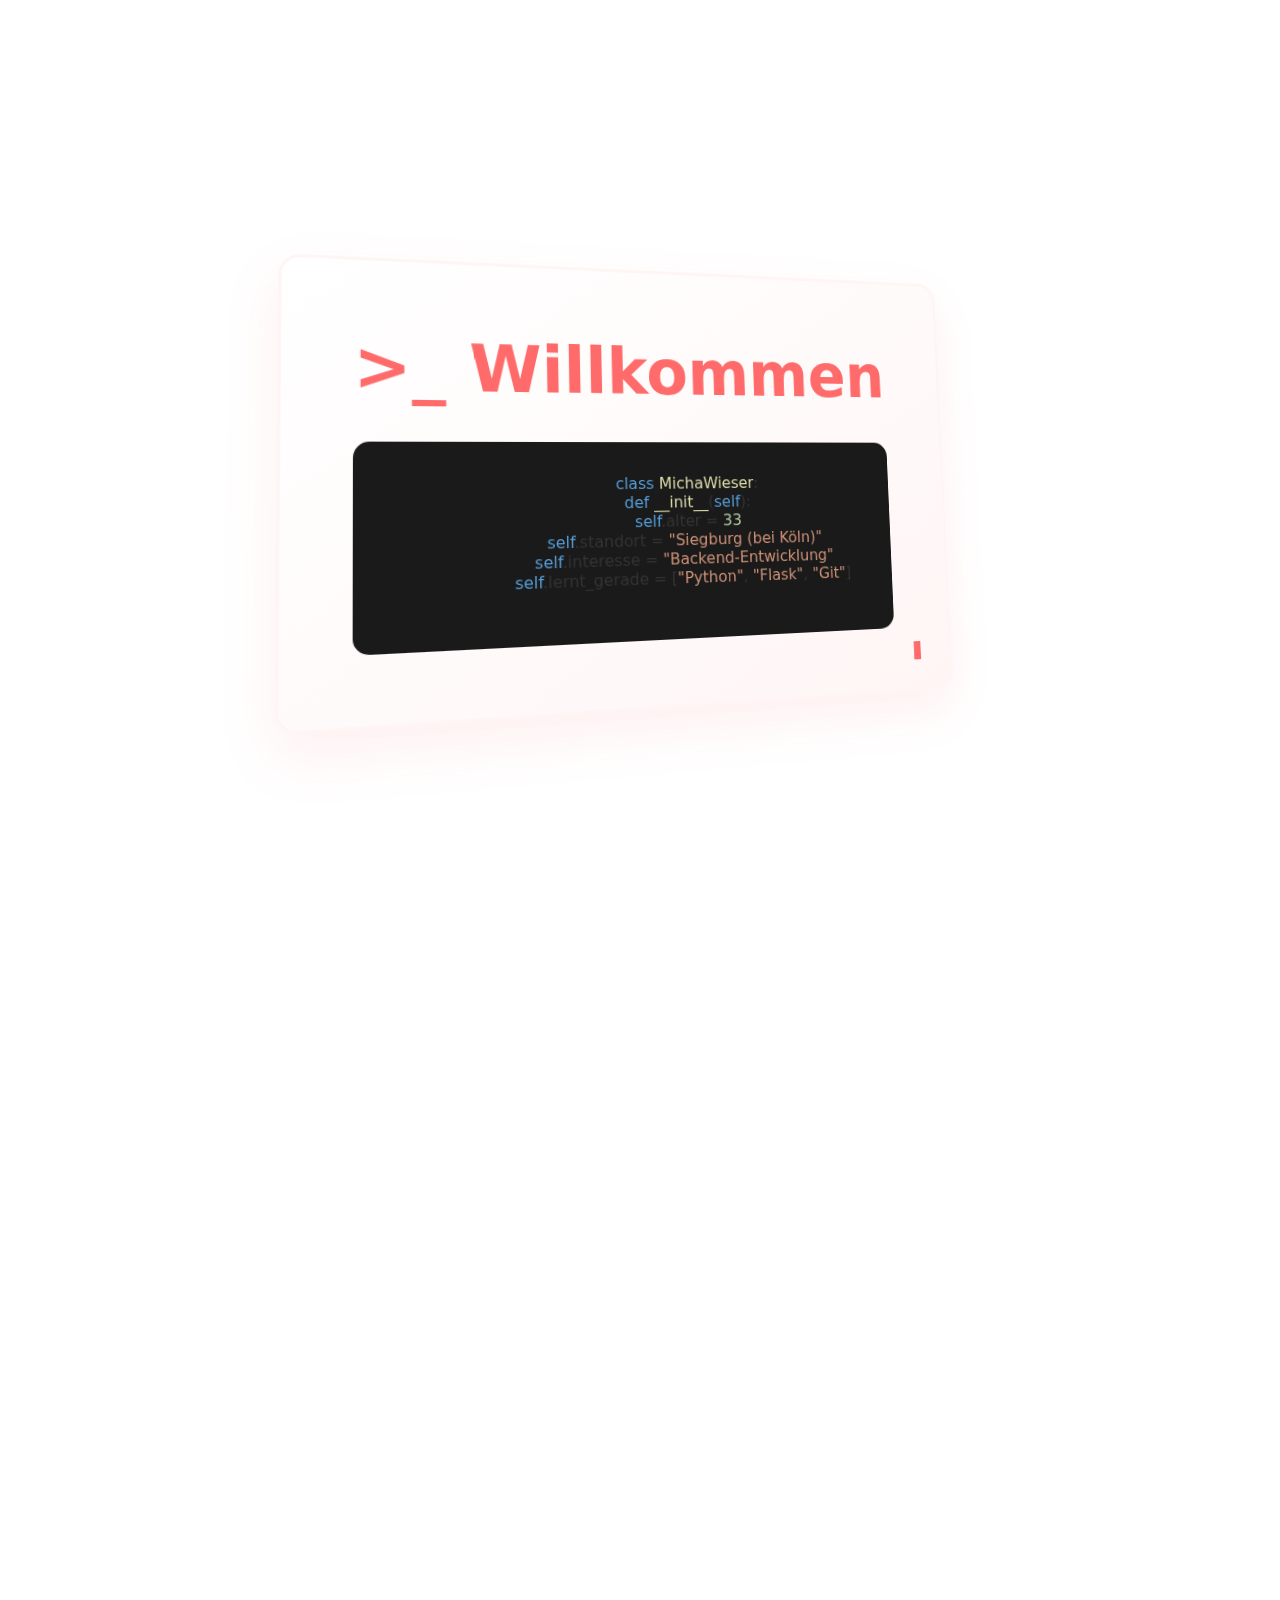
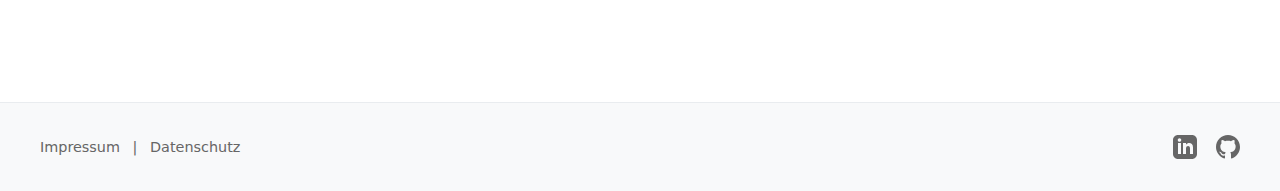
<file: index.html>
<!DOCTYPE html>
<html lang="de">
<head>
    <meta charset="UTF-8">
    <meta name="viewport" content="width=device-width, initial-scale=1.0">
    <title>Micha Wieser - Python Web Development Portfolio</title>
    <link rel="stylesheet" href="styles.css">
</head>
<body>
    <div id="top"></div> <!-- Anchor for Go To Top -->
    <div class="nav-container">
        <nav>
            <div class="nav-logo">Micha</div>
            <button class="nav-toggle" aria-label="Menü umschalten">
                <span></span>
                <span></span>
                <span></span>
            </button>
            <div class="nav-menu">
                <a href="#about" class="nav-item">Über mich</a>
                <a href="#skills" class="nav-item">Kenntnisse</a>
                <a href="#projects" class="nav-item">Projekte</a>
                <a href="#contact" class="nav-item">Kontakt</a>
            </div>
        </nav>
    </div>

    <section class="section hero">
        <div class="terminal card-3d">
            <h1 class="build-in" style="overflow: hidden; white-space: nowrap; animation: typing 2s steps(40)">
                >_ Willkommen
            </h1>
            <!-- Code Snippet angepasst -->
            <div class="code-snippet build-in delay-1" onclick="toggleCode(this)">
                <pre>
                    <span class="code-keyword">class</span> <span class="code-function">MichaWieser</span>:
                    <span class="code-keyword">def</span> <span class="code-function">__init__</span>(<span class="code-keyword">self</span>):
                    <span class="code-keyword">self</span>.alter = <span class="code-number">33</span>
                    <span class="code-keyword">self</span>.standort = <span class="code-string">"Siegburg (bei Köln)"</span>
                    <span class="code-keyword">self</span>.interesse = <span class="code-string">"Backend-Entwicklung"</span>
                    <span class="code-keyword">self</span>.lernt_gerade = [<span class="code-string">"Python"</span>, <span class="code-string">"Flask"</span>, <span class="code-string">"Git"</span>]
                </pre>
            </div>
        </div>
    </section>

    <section class="section" id="about">
        <!-- Headline passt weiterhin gut -->
        <h2 class="section-title build-in">
            <span class="color-primary">//</span> Vom Quereinsteiger zum Code-Enthusiast
        </h2>

        <div class="about-grid">
            <!-- Left Column -->
            <div class="card-3d about-card-left build-in">
                <div class="deco-line"></div>

                <div class="timeline-item">
                    <div class="timeline-marker"></div>
                    <h3 class="color-primary" style="margin-bottom: 1rem;">🎯 Meine Reise</h3>
                    <p class="timeline-text">
                        Schon seit über 10 Jahren fasziniert mich die Welt der Webentwicklung, insbesondere das <span class="highlight-red">Backend</span>. Nach meiner Ausbildung zur Fachkraft für Lagerlogistik (2010-2013) habe ich vor zwei Jahren den Entschluss gefasst, diese Leidenschaft aktiv zu verfolgen.
                        Mit 33 Jahren lerne ich nun gezielt <span class="dashed-underline">Python</span> und verwandte Technologien, um meine Ideen in funktionierenden Code umzusetzen. Ich komme aus Köln und wohne jetzt in Siegburg.
                    </p>
                </div>

                <!-- Quote Box -->
                <div class="quote-box">
                    <div class="quote-header">
                        <div class="quote-avatar"></div>
                        <div>
                            <p class="quote-author">Michael Wieser</p>
                            <p class="quote-title">Angehender Backend-Entwickler</p>
                        </div>
                    </div>
                    <p class="quote-text">
                        "Der spannendste Code ist der, der ein Problem löst, das mich schon lange beschäftigt hat."
                    </p>
                </div>
            </div>

            <!-- Right Column - Skills -->
            <div class="build-in delay-1">
                <div class="skill-cloud">
                    <div class="skill-card">
                        <h4><span class="color-primary">🚀</span> Aktueller Fokus</h4>
                        <ul>
                            <li><span class="color-primary list-marker">▹</span> Grundlagen Backend (Python/Flask)</li>
                            <li><span class="color-primary list-marker">▹</span> Versionsverwaltung mit Git</li>
                            <li><span class="color-primary list-marker">▹</span> Basics Docker & Container</li>
                             <li><span class="color-primary list-marker">▹</span> HTML & CSS für Web-Frontends</li>
                        </ul>
                    </div>

                    <!-- Tech-Stack -->
                    <div class="skill-card">
                        <h4><span class="color-primary">📌</span> Tech-Stack (Grundlagen)</h4>
                        <div class="tech-tags">
                            <span class="tech-tag">Python</span>
                            <span class="tech-tag">Flask</span>
                            <span class="tech-tag">Git</span>
                            <span class="tech-tag">Docker</span>
                            <span class="tech-tag">HTML</span>
                            <span class="tech-tag">CSS</span>
                        </div>
                    </div>
                </div>
            </div>
        </div>
    </section>

    <!-- Skills Section -->
    <section class="section" id="skills">
        <h2 class="section-title build-in">
             <span class="color-primary">//</span> Meine Kenntnisse
        </h2>
         <p class="build-in delay-1 skill-intro">
            Hier ein Überblick über die Technologien und Konzepte, in denen ich aktuell meine Grundlagen aufbaue und erste praktische Erfahrungen sammle.
        </p>

         <div class="skills-grid">

             <!-- Skill Category: Programming Languages -->
             <div class="card-3d skill-category build-in">
                 <h4 class="skill-category-title"><span class="color-primary">λ</span> Programmierung & Web</h4>
                 <ul class="skill-list">
                     <li>Python <span class="skill-proficiency">Grundlagen</span></li>
                     <li>HTML5 <span class="skill-proficiency">Basis</span></li>
                     <li>CSS3 <span class="skill-proficiency">Basis</span></li>
                 </ul>
             </div>

             <!-- Skill Category: Backend & Frameworks -->
             <div class="card-3d skill-category build-in delay-1">
                 <h4 class="skill-category-title"><span class="color-primary">⚙️</span> Backend</h4>
                 <ul class="skill-list">
                     <li>Flask <span class="skill-proficiency">Grundlagen</span></li>
                 </ul>
             </div>

             <!-- Skill Category: Tools & Concepts -->
             <div class="card-3d skill-category build-in delay-2">
                 <h4 class="skill-category-title"><span class="color-primary">🛠️</span> Tools & Versionierung</h4>
                  <ul class="skill-list">
                     <li>Git / GitHub <span class="skill-proficiency">Grundlagen</span></li>
                     <li>Docker <span class="skill-proficiency">Grundlagen</span></li>
                     <li>Command Line (Bash) <span class="skill-proficiency">Basis</span></li>
                 </ul>
             </div>
             <!-- Beispiel: Ausblick -->
             <div class="card-3d skill-category build-in delay-3">
                 <h4 class="skill-category-title"><span class="color-primary">💡</span> Nächste Lernziele</h4>
                  <ul class="skill-list">
                     <li>SQL & Datenbanken (z.B. PostgreSQL)</li>
                     <li>Testing mit Pytest</li>
                     <li>REST API Vertiefung</li>
                 </ul>
             </div>

         </div>
    </section>

    <section class="section" id="projects">
        <h2 class="section-title build-in">
             <span class="color-primary">//</span> Projekte
        </h2>
         <!-- Intro  -->
         <p class="build-in delay-1 project-intro">
            Hier einige Beispiele meiner ersten Projekte und Übungen, in denen ich die gelernten Grundlagen angewendet habe.
        </p>
         <div class="project-grid">
            <!-- Project Card 1  -->
            <div class="card-3d project-card build-in">
                <img src="images/600x400.gif" alt="Projekt Simple Blog Vorschau" class="project-image">
                <div class="project-content">
                    <h4 class="project-title">Einfacher Blog mit Flask</h4>
                    <p class="project-description">
                        Eine simple Blog-Anwendung zum Erstellen und Anzeigen von Beiträgen. Fokus auf Flask-Routing. Mit einfachen Login, erstellen von Blog-Beiträgen sowie bearbeiten und löschen von Beiträgen.
                    </p>
                    <div class="project-tech-stack">
                        <span class="project-tech-tag">Python</span>
                        <span class="project-tech-tag">Flask</span>
                        <span class="project-tech-tag">HTML</span>
                        <span class="project-tech-tag">CSS</span>
                    </div>
                    <div class="project-links">
                        <a href="https://github.com/clvsaYani/FlaskDemo" class="project-link" target="_blank" rel="noopener noreferrer">GitHub</a>
                    </div>
                </div>
            </div>

            <!-- Project Card 2 - -->
            <div class="card-3d project-card build-in delay-1">
                 <img src="images/600x400.gif" alt="Projekt Dockerized App Vorschau" class="project-image">
                 <div class="project-content">
                    <h4 class="project-title">Docker Container für Flask App</h4>
                    <p class="project-description">
                        Erstellung eines Dockerfiles und Docker Compose Setups, um eine einfache Flask-Anwendung zu containerisieren und lokal auszuführen. Übung im Umgang mit Docker-Basics.
                    </p>
                    <div class="project-tech-stack">
                        <span class="project-tech-tag">Docker</span>
                        <span class="project-tech-tag">Docker Compose</span>
                        <span class="project-tech-tag">Python</span>
                        <span class="project-tech-tag">Flask</span>
                    </div>
                    <div class="project-links">
                         <a href="#" class="project-link" target="_blank" rel="noopener noreferrer">GitHub</a>
                    </div>
                </div>
            </div>

            <!-- Project Card 3 -->
            <div class="card-3d project-card build-in delay-2">
                 <img src="images/600x400.gif" alt="Projekt Portfolio Website Vorschau" class="project-image">
                 <div class="project-content">
                    <h4 class="project-title">Dieses Portfolio</h4>
                    <p class="project-description">
                        Meine persönliche Portfolio-Seite, erstellt mit HTML, CSS und etwas JavaScript, um meine Lernreise und Projekte zu präsentieren. Fokus auf Struktur und Design.
                    </p>
                    <div class="project-tech-stack">
                        <span class="project-tech-tag">HTML5</span>
                        <span class="project-tech-tag">CSS3</span>
                        <span class="project-tech-tag">JavaScript</span>
                        <span class="project-tech-tag">Git</span>
                    </div>
                    <div class="project-links">
                         <a href="#" class="project-link" target="_blank" rel="noopener noreferrer">GitHub</a>
                         <a href="#top" class="project-link">Live Demo (Hier)</a>
                    </div>
                </div>
            </div>
         </div>
    </section>

    <!-- Contact Section -->
    <section class="section" id="contact">
        <h2 class="section-title build-in">
             <span class="color-primary">//</span> Kontakt aufnehmen
        </h2>
        <p class="build-in delay-1 contact-intro">
            Interesse an einer Zusammenarbeit oder Fragen zu meinen Projekten? Ich freue mich über eine Nachricht!
        </p>

        <div class="contact-form-container build-in delay-2">
            <form id="contact-form" action="#" method="POST">
                <div class="form-group">
                    <label for="name">Name:</label>
                    <input type="text" id="name" name="name" required>
                </div>
                <div class="form-group">
                    <label for="email">E-Mail:</label>
                    <input type="email" id="email" name="email" required>
                </div>
                <div class="form-group">
                    <label for="subject">Betreff:</label>
                    <input type="text" id="subject" name="subject">
                </div>
                <div class="form-group">
                    <label for="message">Nachricht:</label>
                    <textarea id="message" name="message" rows="6" required></textarea>
                </div>
                <button type="submit" class="btn-submit">Nachricht senden</button>
            </form>
        </div>
    </section>
    <!-- End of Contact Section -->

    <footer class="footer">
        <div class="footer-content">
            <div class="footer-links">
                <a href="impressum.html">Impressum</a> <!-- Link to external file -->
                <span class="footer-separator">|</span>
                <a href="#">Datenschutz</a>
            </div>
            <div class="social-icons">
                <a href="#" target="_blank" rel="noopener noreferrer" aria-label="LinkedIn Profil">
                     <svg xmlns="http://www.w3.org/2000/svg" width="24" height="24" viewBox="0 0 24 24" fill="currentColor"><path d="M19 0h-14c-2.761 0-5 2.239-5 5v14c0 2.761 2.239 5 5 5h14c2.762 0 5-2.239 5-5v-14c0-2.761-2.238-5-5-5zm-11 19h-3v-11h3v11zm-1.5-12.268c-.966 0-1.75-.79-1.75-1.764s.784-1.764 1.75-1.764 1.75.79 1.75 1.764-.783 1.764-1.75 1.764zm13.5 12.268h-3v-5.604c0-3.368-4-3.113-4 0v5.604h-3v-11h3v1.765c1.396-2.586 7-2.777 7 2.476v6.759z"/></svg>
                </a>
                 <a href="#" target="_blank" rel="noopener noreferrer" aria-label="GitHub Profil">
                    <svg xmlns="http://www.w3.org/2000/svg" width="24" height="24" viewBox="0 0 24 24" fill="currentColor"><path d="M12 0c-6.626 0-12 5.373-12 12 0 5.302 3.438 9.8 8.207 11.387.599.111.793-.261.793-.577v-2.234c-3.338.726-4.033-1.416-4.033-1.416-.546-1.387-1.333-1.756-1.333-1.756-1.089-.745.083-.729.083-.729 1.205.084 1.839 1.237 1.839 1.237 1.07 1.834 2.807 1.304 3.492.997.107-.775.418-1.305.762-1.604-2.665-.305-5.467-1.334-5.467-5.931 0-1.311.469-2.381 1.236-3.221-.124-.303-.535-1.524.117-3.176 0 0 1.008-.322 3.301 1.23.957-.266 1.983-.399 3.003-.404 1.02.005 2.047.138 3.006.404 2.291-1.552 3.297-1.23 3.297-1.23.653 1.653.242 2.874.118 3.176.77.84 1.235 1.911 1.235 3.221 0 4.609-2.807 5.624-5.479 5.921.43.372.823 1.102.823 2.222v3.293c0 .319.192.694.801.576 4.765-1.589 8.199-6.086 8.199-11.386 0-6.627-5.373-12-12-12z"/></svg>
                </a>
            </div>
        </div>
    </footer>
    <!-- Go to Top Arrow -->
    <a href="#top" id="goTopBtn" title="Nach oben scrollen" aria-label="Nach oben scrollen">
        <svg xmlns="http://www.w3.org/2000/svg" width="24" height="24" viewBox="0 0 24 24" fill="currentColor"><path d="M12 2c-.553 0-1 .448-1 1v12.293l-4.146-4.147a.999.999 0 10-1.414 1.414l5.853 5.854a.998.998 0 001.414 0l5.854-5.854a.999.999 0 10-1.414-1.414L13 15.293V3c0-.552-.447-1-1-1z" transform="rotate(180 12 12)"/></svg>
    </a>
    <script src="script.js"></script>
</body>
</html>
</file>
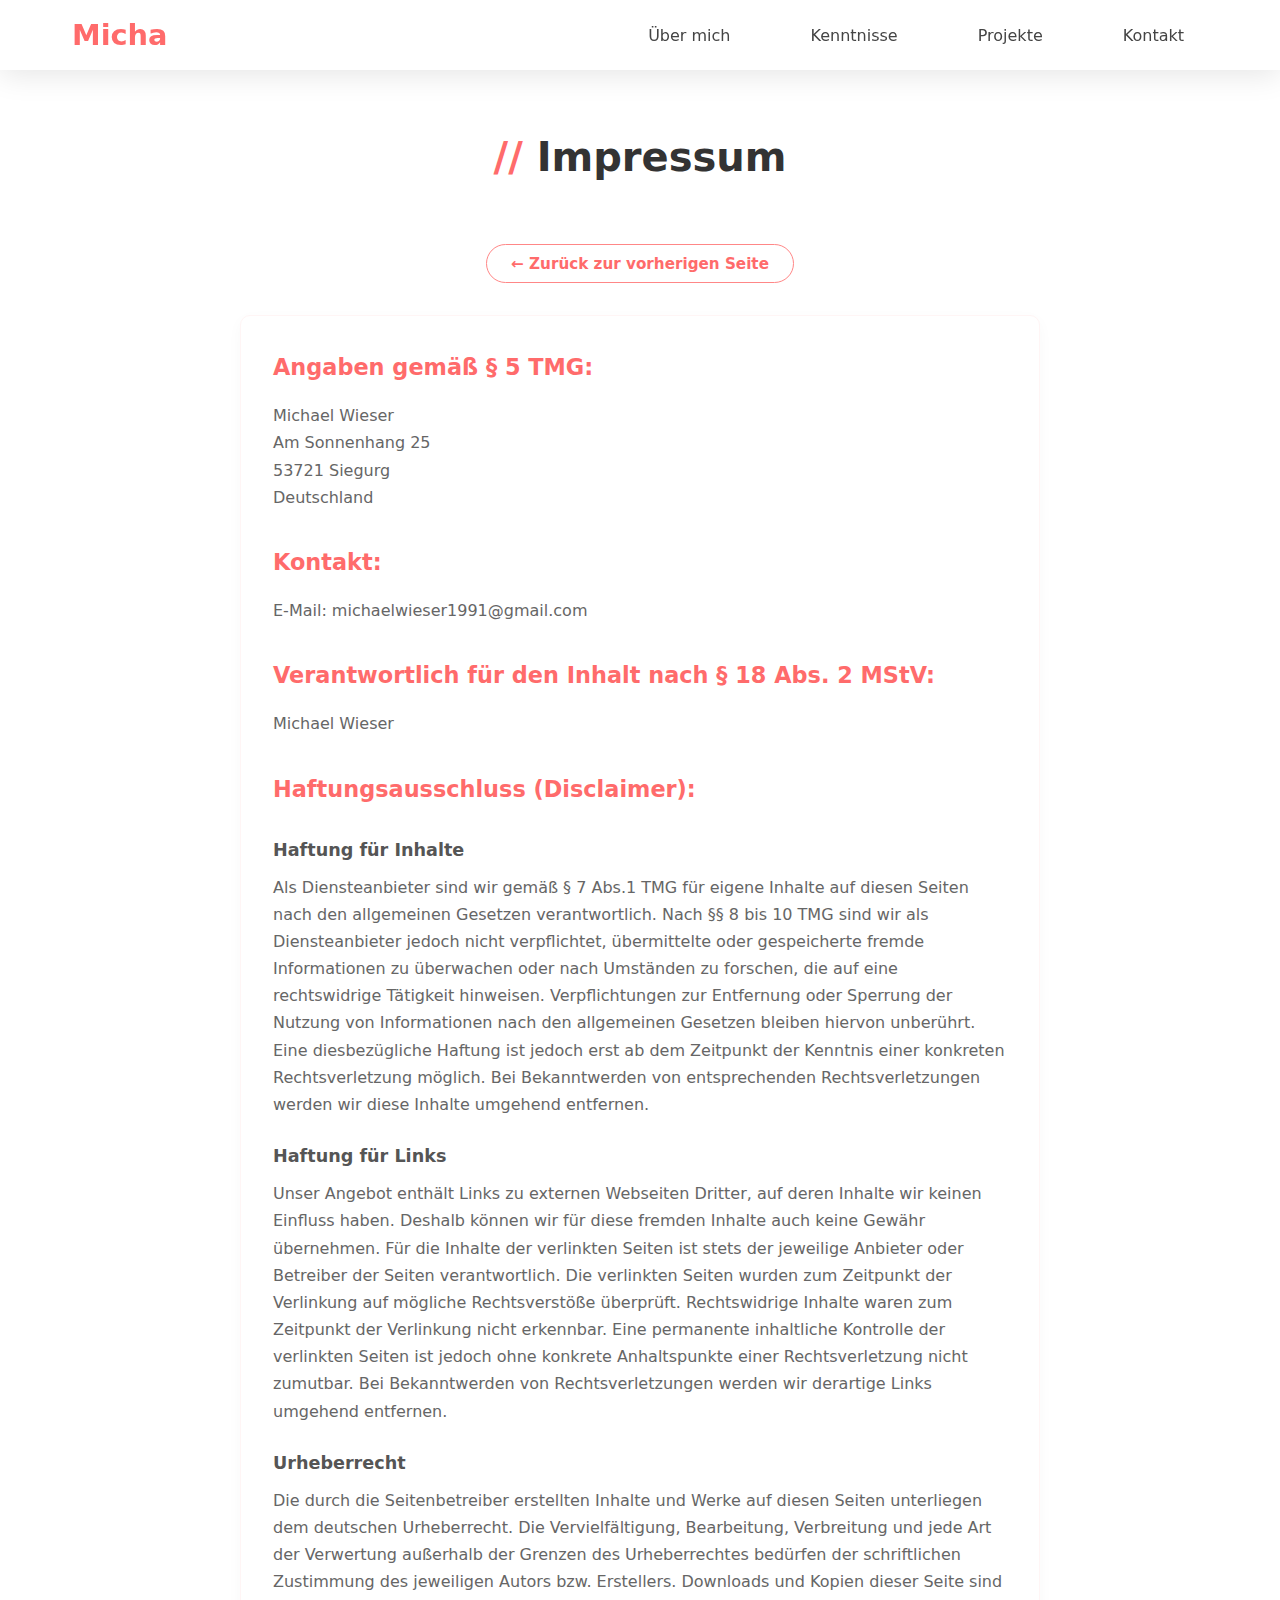
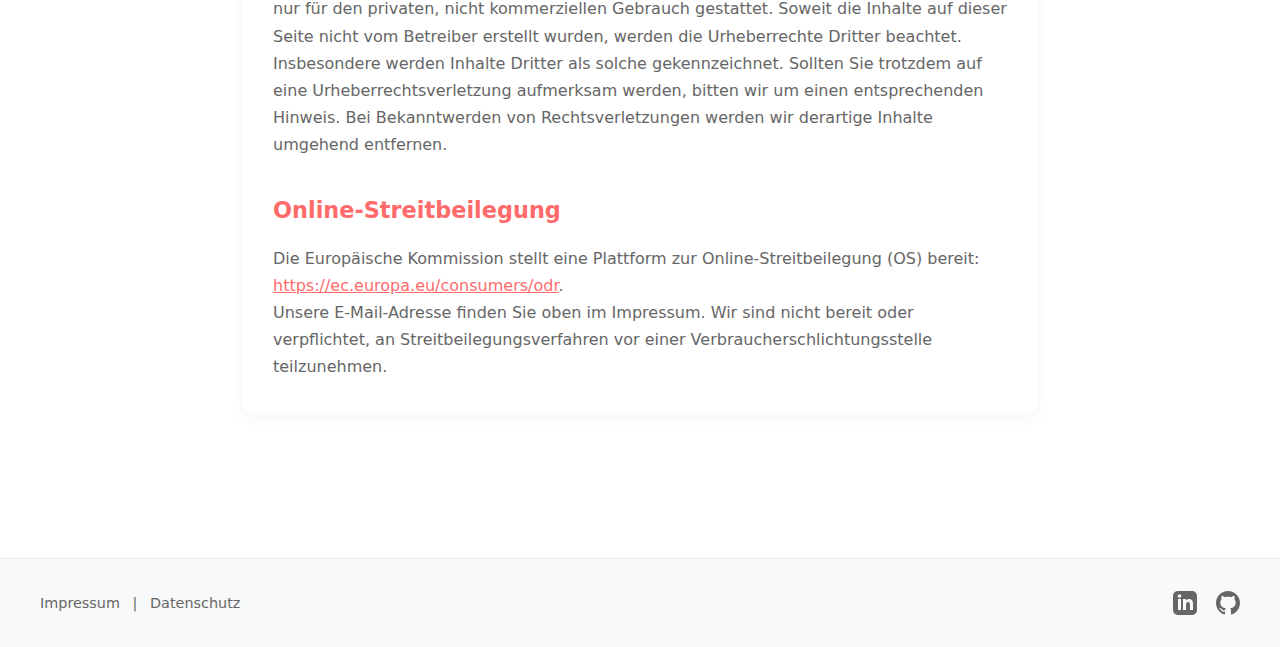
<file: impressum.html>
<!DOCTYPE html>
<html lang="de">
<head>
    <meta charset="UTF-8">
    <meta name="viewport" content="width=device-width, initial-scale=1.0">
    <title>Impressum - Micha Wieser</title>
    <link rel="stylesheet" href="styles.css">
    <style>
        /* Add specific styles for simple pages like this if needed */
        /* Ensure nav is visible immediately or style page content container */
        body {
             padding-top: var(--nav-height); /* Add padding to prevent content hiding under fixed nav */
        }
        .page-container {
            padding: 4rem 2rem; /* Standard section padding */
            max-width: 1200px;
            margin: 0 auto;
            min-height: calc(100vh - var(--nav-height) - 100px); /* Ensure footer is pushed down roughly (adjust footer height approximation if needed) */
            display: flex; /* Helps push footer down */
            flex-direction: column; /* Stack children vertically */
        }
         /* Keep impressum content styles from previous step */
        .impressum-content {
            max-width: 800px; /* Optimal width for reading text */
            margin: 0 auto;
            padding: 2rem;
            background: white; /* White card for content */
            border-radius: 10px;
            border: 1px solid var(--light-accent);
            box-shadow: 0 5px 15px rgba(0,0,0,0.03);
            line-height: 1.7; /* Improve readability */
            color: var(--text-color); /* Ensure default text color */
            flex-grow: 1; /* Allow content to take available space */
        }
        .impressum-content h3 {
            margin-top: 2rem; margin-bottom: 0.75rem; font-size: 1.4rem; color: var(--primary-red); padding-bottom: 0.25rem;
        }
        .impressum-content h4 {
            margin-top: 1.5rem; margin-bottom: 0.5rem; font-size: 1.1rem; color: #555; font-weight: 600;
        }
        .impressum-content p {
            margin-bottom: 1rem; color: var(--light-text);
        }
         .impressum-content p:last-of-type { margin-bottom: 0; }
         .impressum-content h3:first-of-type { margin-top: 0; }
         .impressum-content a { color: var(--primary-red); text-decoration: underline; transition: color 0.3s ease; }
         .impressum-content a:hover { color: #e65c5c; }
         /* Responsive */
        @media (max-width: 768px) {
            .impressum-content { padding: 1.5rem; }
            .impressum-content h3 { font-size: 1.2rem; }
            .impressum-content h4 { font-size: 1rem; }
            .page-container { padding: 2rem 1rem; }
        }
    </style>
</head>
<body>
    <div id="top"></div> <!-- Anchor for Go To Top -->
    <!-- === Re-use Navigation === -->
    <div class="nav-container visible"> <!-- Start visible -->
        <nav>
            <div class="nav-logo"><a href="index.html" style="color: inherit; text-decoration: none;">Micha</a></div>
            <button class="nav-toggle" aria-label="Menü umschalten">
                <span></span>
                <span></span>
                <span></span>
            </button>
            <div class="nav-menu">
                <a href="index.html#about" class="nav-item">Über mich</a>
                <a href="index.html#skills" class="nav-item">Kenntnisse</a>
                <a href="index.html#projects" class="nav-item">Projekte</a>
                <a href="index.html#contact" class="nav-item">Kontakt</a>
            </div>
        </nav>
    </div>

    <!-- === Main Content Area === -->
    <main class="page-container">
        <h2 class="section-title">
             <span class="color-primary">//</span> Impressum
        </h2>

        <!-- Back Button -->
        <div style="text-align: center; margin-bottom: 2rem;">
             <a href="javascript:history.back()" class="btn-back">
                ← Zurück zur vorherigen Seite
             </a>
        </div>

        <div class="impressum-content">
            <h3>Angaben gemäß § 5 TMG:</h3>
            <p>
                Michael Wieser <br>
                Am Sonnenhang 25 <br>
                53721 Siegurg<br>
                Deutschland
            </p>

            <h3>Kontakt:</h3>
            <p>
                E-Mail: michaelwieser1991@gmail.com
            </p>

            <h3>Verantwortlich für den Inhalt nach § 18 Abs. 2 MStV:</h3>
            <p>
                Michael Wieser <br>
            </p>

            <h3>Haftungsausschluss (Disclaimer):</h3>
            <h4>Haftung für Inhalte</h4>
            <p>
                Als Diensteanbieter sind wir gemäß § 7 Abs.1 TMG für eigene Inhalte auf diesen Seiten nach den allgemeinen Gesetzen verantwortlich. Nach §§ 8 bis 10 TMG sind wir als Diensteanbieter jedoch nicht verpflichtet, übermittelte oder gespeicherte fremde Informationen zu überwachen oder nach Umständen zu forschen, die auf eine rechtswidrige Tätigkeit hinweisen. Verpflichtungen zur Entfernung oder Sperrung der Nutzung von Informationen nach den allgemeinen Gesetzen bleiben hiervon unberührt. Eine diesbezügliche Haftung ist jedoch erst ab dem Zeitpunkt der Kenntnis einer konkreten Rechtsverletzung möglich. Bei Bekanntwerden von entsprechenden Rechtsverletzungen werden wir diese Inhalte umgehend entfernen.
            </p>
            <h4>Haftung für Links</h4>
            <p>
                Unser Angebot enthält Links zu externen Webseiten Dritter, auf deren Inhalte wir keinen Einfluss haben. Deshalb können wir für diese fremden Inhalte auch keine Gewähr übernehmen. Für die Inhalte der verlinkten Seiten ist stets der jeweilige Anbieter oder Betreiber der Seiten verantwortlich. Die verlinkten Seiten wurden zum Zeitpunkt der Verlinkung auf mögliche Rechtsverstöße überprüft. Rechtswidrige Inhalte waren zum Zeitpunkt der Verlinkung nicht erkennbar. Eine permanente inhaltliche Kontrolle der verlinkten Seiten ist jedoch ohne konkrete Anhaltspunkte einer Rechtsverletzung nicht zumutbar. Bei Bekanntwerden von Rechtsverletzungen werden wir derartige Links umgehend entfernen.
            </p>
            <h4>Urheberrecht</h4>
            <p>
                Die durch die Seitenbetreiber erstellten Inhalte und Werke auf diesen Seiten unterliegen dem deutschen Urheberrecht. Die Vervielfältigung, Bearbeitung, Verbreitung und jede Art der Verwertung außerhalb der Grenzen des Urheberrechtes bedürfen der schriftlichen Zustimmung des jeweiligen Autors bzw. Erstellers. Downloads und Kopien dieser Seite sind nur für den privaten, nicht kommerziellen Gebrauch gestattet. Soweit die Inhalte auf dieser Seite nicht vom Betreiber erstellt wurden, werden die Urheberrechte Dritter beachtet. Insbesondere werden Inhalte Dritter als solche gekennzeichnet. Sollten Sie trotzdem auf eine Urheberrechtsverletzung aufmerksam werden, bitten wir um einen entsprechenden Hinweis. Bei Bekanntwerden von Rechtsverletzungen werden wir derartige Inhalte umgehend entfernen.
            </p>

             <h3>Online-Streitbeilegung</h3>
             <p>
                 Die Europäische Kommission stellt eine Plattform zur Online-Streitbeilegung (OS) bereit: <a href="https://ec.europa.eu/consumers/odr" target="_blank" rel="noopener noreferrer">https://ec.europa.eu/consumers/odr</a>. <br>
                 Unsere E-Mail-Adresse finden Sie oben im Impressum. Wir sind nicht bereit oder verpflichtet, an Streitbeilegungsverfahren vor einer Verbraucherschlichtungsstelle teilzunehmen.
             </p>
            <!-- === End of Impressum Text === -->

        </div>
    </main>

    <!-- === Re-use Footer === -->
    <footer class="footer">
        <div class="footer-content">
            <div class="footer-links">
                <!-- Link is now active on this page, maybe remove href or style differently -->
                <a href="#">Impressum</a>
                <span class="footer-separator">|</span>
                 <!-- *** UPDATE DATENSCHUTZ LINK WHEN CREATED *** -->
                <a href="#">Datenschutz</a>
            </div>
            <div class="social-icons">
                <a href="#" target="_blank" rel="noopener noreferrer" aria-label="LinkedIn Profil">
                     <svg xmlns="http://www.w3.org/2000/svg" width="24" height="24" viewBox="0 0 24 24" fill="currentColor"><path d="M19 0h-14c-2.761 0-5 2.239-5 5v14c0 2.761 2.239 5 5 5h14c2.762 0 5-2.239 5-5v-14c0-2.761-2.238-5-5-5zm-11 19h-3v-11h3v11zm-1.5-12.268c-.966 0-1.75-.79-1.75-1.764s.784-1.764 1.75-1.764 1.75.79 1.75 1.764-.783 1.764-1.75 1.764zm13.5 12.268h-3v-5.604c0-3.368-4-3.113-4 0v5.604h-3v-11h3v1.765c1.396-2.586 7-2.777 7 2.476v6.759z"/></svg>
                </a>
                 <a href="#" target="_blank" rel="noopener noreferrer" aria-label="GitHub Profil">
                    <svg xmlns="http://www.w3.org/2000/svg" width="24" height="24" viewBox="0 0 24 24" fill="currentColor"><path d="M12 0c-6.626 0-12 5.373-12 12 0 5.302 3.438 9.8 8.207 11.387.599.111.793-.261.793-.577v-2.234c-3.338.726-4.033-1.416-4.033-1.416-.546-1.387-1.333-1.756-1.333-1.756-1.089-.745.083-.729.083-.729 1.205.084 1.839 1.237 1.839 1.237 1.07 1.834 2.807 1.304 3.492.997.107-.775.418-1.305.762-1.604-2.665-.305-5.467-1.334-5.467-5.931 0-1.311.469-2.381 1.236-3.221-.124-.303-.535-1.524.117-3.176 0 0 1.008-.322 3.301 1.23.957-.266 1.983-.399 3.003-.404 1.02.005 2.047.138 3.006.404 2.291-1.552 3.297-1.23 3.297-1.23.653 1.653.242 2.874.118 3.176.77.84 1.235 1.911 1.235 3.221 0 4.609-2.807 5.624-5.479 5.921.43.372.823 1.102.823 2.222v3.293c0 .319.192.694.801.576 4.765-1.589 8.199-6.086 8.199-11.386 0-6.627-5.373-12-12-12z"/></svg>
                </a>
            </div>
        </div>
    </footer>

    <script src="script.js"></script>

    <!-- Go to Top Arrow -->
    <a href="#top" id="goTopBtn" title="Nach oben scrollen" aria-label="Nach oben scrollen">
        <svg xmlns="http://www.w3.org/2000/svg" width="24" height="24" viewBox="0 0 24 24" fill="currentColor"><path d="M12 2c-.553 0-1 .448-1 1v12.293l-4.146-4.147a.999.999 0 10-1.414 1.414l5.853 5.854a.998.998 0 001.414 0l5.854-5.854a.999.999 0 10-1.414-1.414L13 15.293V3c0-.552-.447-1-1-1z" transform="rotate(180 12 12)"/></svg>
    </a>
</body>
</html>
</file>
<file: styles.css>
:root {
    --primary-red: #ff6b6b;
    --soft-red: #ff8787;
    --light-accent: #fff5f5;
    --dark-bg: #1a1a1a;
    --text-color: #333;
    --light-text: #666;
    --nav-height: 70px;
}

* {
    margin: 0;
    padding: 0;
    box-sizing: border-box;
    font-family: 'Segoe UI', system-ui, sans-serif;
    scroll-behavior: smooth;
}

body {
    background: white;
    color: var(--text-color);
    overflow-x: hidden;
}

/* Invisible top anchor */
#top {
    position: absolute;
    top: 0;
    height: 0;
    width: 0;
}

/* Navigation */
.nav-container {
    position: fixed;
    top: -100px; /* Start hidden for index.html */
    width: 100%;
    background: rgba(255, 255, 255, 0.97);
    box-shadow: 0 5px 30px rgba(0,0,0,0.1);
    transition: top 0.6s cubic-bezier(0.4, 0, 0.2, 1);
    z-index: 1000;
    backdrop-filter: blur(10px);
    height: var(--nav-height);
}

.nav-container.visible { /* class added by JS or directly in HTML */
    top: 0;
}

nav {
    height: 100%;
    padding: 0 2rem;
    display: flex;
    justify-content: space-between;
    align-items: center;
    max-width: 1200px;
    margin: 0 auto;
}

.nav-logo {
    color: var(--primary-red);
    font-weight: 700;
    font-size: 1.8rem;
    opacity: 0;
    transform: translateX(-50px);
    transition: 0.5s all ease 0.2s;
}
.nav-container.visible .nav-logo {
    opacity: 1;
    transform: translateX(0);
}


.nav-menu {
    display: flex;
    gap: 2rem;
    list-style: none;
    margin: 0;
    padding: 0;
}

.nav-item {
    color: #444;
    text-decoration: none;
    padding: 0.5rem 1.5rem;
    border-radius: 50px;
    transition: background 0.3s ease, color 0.3s ease, opacity 0.5s ease, transform 0.5s ease;
    opacity: 0;
    transform: translateY(20px);
}

.nav-container.visible .nav-item {
    opacity: 1;
    transform: translateY(0);
}
.nav-container.visible .nav-item:nth-child(1) { transition-delay: 0.3s; }
.nav-container.visible .nav-item:nth-child(2) { transition-delay: 0.4s; }
.nav-container.visible .nav-item:nth-child(3) { transition-delay: 0.5s; }
.nav-container.visible .nav-item:nth-child(4) { transition-delay: 0.6s; } /* Adjusted for Kontakt */


.nav-item:hover {
    background: var(--light-accent);
    color: var(--primary-red);
}

.nav-toggle {
    display: none;
    background: none;
    border: none;
    cursor: pointer;
    padding: 10px;
    z-index: 1010;
}

.nav-toggle span {
    display: block;
    width: 25px;
    height: 3px;
    background-color: var(--primary-red);
    margin: 5px 0;
    transition: all 0.3s ease-in-out;
}

/* Sections */
.section {
    min-height: 100vh;
    padding: calc(var(--nav-height) + 4rem) 2rem 4rem;
    max-width: 1200px;
    margin: 0 auto;
}

.hero {
     padding-top: 15vh;
}

.section-title {
    font-size: 2.5rem;
    text-align: center;
    margin-bottom: 4rem;
}

.color-primary {
    color: var(--primary-red);
}

.hero {
    display: flex;
    justify-content: center;
    align-items: center;
    text-align: center;
    perspective: 1000px;
}

.terminal {
    border: 3px solid var(--light-accent);
    border-radius: 20px;
    padding: 4rem;
    position: relative;
    overflow: hidden;
    background: linear-gradient(145deg, #ffffff, #fff5f5);
    box-shadow: 0 20px 50px rgba(255,107,107,0.1);
    transition: transform 1s cubic-bezier(0.23, 1, 0.32, 1);
    transform-style: preserve-3d;
}

.terminal::after {
    content: "▋";
    animation: blink 1s infinite;
    color: var(--primary-red);
    position: absolute;
    right: 30px;
    bottom: 30px;
    font-weight: bold;
}

h1 {
    font-size: 4rem;
    margin-bottom: 2rem;
    color: var(--primary-red);
    line-height: 1.2;
    transform: translateZ(50px);
}

/* 3D Cards */
.card-3d {
    transform-style: preserve-3d;
    transition: transform 0.8s cubic-bezier(0.23, 1, 0.32, 1);
    position: relative;
}

/* Code Snippets */
.code-snippet {
    background: var(--dark-bg);
    border-radius: 15px;
    padding: 2rem;
    font-family: 'Courier New', monospace;
    position: relative;
    cursor: pointer;
    transition: transform 0.6s ease, box-shadow 0.6s ease, scale 0.3s ease;
    transform: translateZ(0);
    overflow: hidden;
}

.code-snippet:hover {
    transform: translateZ(30px);
    box-shadow: 0 20px 40px rgba(0,0,0,0.3);
}

.code-snippet.expanded {
    scale: 1.02;
}

.code-keyword { color: #569cd6; }
.code-function { color: #dcdcaa; }
.code-string { color: #ce9178; }
.code-comment { color: #6a9955; }
.code-number { color: #b5cea8; } /* Added color for numbers */


/* About Section Styles */
.about-grid {
    display: grid;
    grid-template-columns: 1fr 1fr;
    gap: 4rem;
    align-items: start;
}

.about-card-left {
    background: var(--light-accent);
    padding: 2rem;
    border-radius: 15px;
}

.deco-line {
    position: absolute;
    left: 0;
    top: 0;
    bottom: 0;
    width: 4px;
    background: var(--primary-red);
    border-radius: 0 5px 5px 0;
}

.timeline-item {
    margin-bottom: 2rem;
    position: relative;
    padding-left: 2rem;
}

.timeline-marker {
    position: absolute;
    left: -8px;
    top: 5px;
    width: 16px;
    height: 16px;
    background: white;
    border: 3px solid var(--primary-red);
    border-radius: 50%;
    z-index: 1;
}

.timeline-text {
    line-height: 1.8;
    font-size: 1.1rem;
}

.highlight-red {
    color: var(--primary-red);
    font-weight: 500;
}

.dashed-underline {
     border-bottom: 2px dashed var(--soft-red);
     padding-bottom: 2px;
}

.quote-box {
    background: white;
    padding: 2rem;
    border-radius: 10px;
    margin: 2rem 0 0;
    box-shadow: 0 5px 15px rgba(0,0,0,0.08);
    position: relative;
    overflow: hidden;
}

.quote-header {
    display: flex;
    align-items: center;
    gap: 1rem;
    margin-bottom: 1rem;
}

.quote-avatar {
    width: 40px;
    height: 40px;
    background: var(--primary-red);
    border-radius: 50%;
    flex-shrink: 0;
}

.quote-author {
    font-weight: 500;
    margin: 0;
}

.quote-title {
    color: var(--primary-red);
    margin: 0;
    font-size: 0.9rem;
}

.quote-text {
    font-style: italic;
    color: var(--light-text);
    margin: 0;
    position: relative;
    z-index: 1;
}


.quote-box::after {
    content: "“";
    position: absolute;
    right: -10px;
    bottom: -30px;
    font-size: 8rem;
    line-height: 1;
    color: var(--light-accent);
    opacity: 0.8;
    z-index: 0;
}

/* Right Column Skills */
.skill-cloud {
    display: grid;
    gap: 1.5rem;
}

.skill-card {
    padding: 1.5rem;
    background: white;
    border-radius: 10px;
    transition: transform 0.3s ease, box-shadow 0.3s ease;
    border-left: 5px solid var(--primary-red);
}

.skill-card:hover {
    transform: translateY(-5px) scale(1.02);
    box-shadow: 0 10px 20px rgba(255,107,107,0.1);
}

.skill-card h4 {
    margin: 0 0 1rem 0;
}

.skill-card h4 .color-primary {
    margin-right: 0.5rem;
}


.skill-card ul {
    display: grid;
    gap: 0.8rem;
    list-style: none;
    padding: 0;
    margin: 0;
}

.skill-card li {
    display: flex;
    align-items: center;
    gap: 0.8rem;
}
.skill-card li .list-marker {
    font-size: 1.2em;
    line-height: 1;
}

.tech-tags {
    display: flex;
    flex-wrap: wrap;
    gap: 0.75rem;
}

.tech-tag {
    background: var(--light-accent);
    color: var(--primary-red);
    padding: 0.4rem 1rem;
    border-radius: 20px;
    font-size: 0.9rem;
    font-weight: 500;
    display: inline-flex;
    align-items: center;
}

.tech-tag::after {
    content: '▹';
    margin-left: 0.5rem;
    font-size: 0.8em;
    opacity: 0.7;
}


/* Animations */
@keyframes typing {
    from { width: 0 }
    to { width: 100% }
}

@keyframes blink {
    50% { opacity: 0 }
}

/* Build-in animation */
.build-in {
    opacity: 0;
    transform: translateY(30px);
    transition: opacity 0.8s cubic-bezier(0.23, 1, 0.32, 1), transform 0.8s cubic-bezier(0.23, 1, 0.32, 1);
}
.build-in.delay-1 { transition-delay: 0.15s; }
.build-in.delay-2 { transition-delay: 0.3s; }
.build-in.delay-3 { transition-delay: 0.45s; } /* Adjusted for consistency */


.build-in.active {
    opacity: 1;
    transform: translateY(0);
}

/* Skills Section Styles - Revised */
.skill-intro {
    text-align: center;
    max-width: 700px;
    margin: 0 auto 4rem auto;
    line-height: 1.7;
    color: var(--light-text);
}

.skills-grid {
    display: grid;
    grid-template-columns: repeat(auto-fit, minmax(280px, 1fr));
    gap: 2.5rem;
}

/* Revised Skill Category Styling */
.skill-category {
    /* Inherits card-3d styles */
    background: var(--light-accent);
    padding: 1.5rem 1.5rem 1.5rem 2rem;
    border-radius: 15px;
    border-left: 5px solid var(--primary-red);
    position: relative;
    overflow: hidden;
    transition: background 0.3s ease;
}

/* Revised Skill Category Title */
.skill-category-title {
    margin: 0 0 1.5rem 0;
    font-size: 1.3rem;
    font-weight: 600;
    color: var(--text-color);
    padding-bottom: 0;
    display: flex;
    align-items: center;
    gap: 0.8rem;
}

.skill-category-title .color-primary {
    font-size: 1.6em; /* Larger icon */
    line-height: 1;
    flex-shrink: 0;
}

.skill-list {
    list-style: none;
    padding: 0;
    margin: 0;
    display: grid;
    gap: 0.9rem;
}

.skill-list li {
    color: var(--text-color);
    font-size: 1rem;
    display: flex;
    justify-content: space-between;
    align-items: center;
    padding: 0.1rem 0;
    line-height: 1.4;
}

/* Revised Skill Proficiency Styling */
.skill-proficiency {
    font-size: 0.9rem;
    font-weight: 500;
    color: var(--primary-red);
    background-color: transparent;
    padding: 0;
    margin-left: 0.8rem;
    white-space: nowrap;
    text-align: right;
}

/* Responsive adjustments for Skills */
@media (max-width: 600px) {
    .skills-grid {
        grid-template-columns: 1fr;
        gap: 2rem;
    }
    .skill-category {
        padding: 1.2rem 1.2rem 1.2rem 1.5rem;
    }
     .skill-category-title {
        font-size: 1.2rem;
        margin-bottom: 1.2rem;
     }
      .skill-list li {
        font-size: 0.95rem;
     }
     .skill-proficiency {
        font-size: 0.85rem;
     }
}

/* Project Section Styles */
.project-intro {
    text-align: center;
    max-width: 600px;
    margin: 0 auto 4rem auto;
    line-height: 1.6;
    color: var(--light-text);
}

.project-grid {
    display: grid;
    grid-template-columns: repeat(auto-fit, minmax(300px, 1fr));
    gap: 2.5rem;
}

.project-card {
    background: white;
    border: 1px solid var(--light-accent);
    border-radius: 15px;
    overflow: hidden;
    display: flex;
    flex-direction: column;
    box-shadow: 0 10px 25px rgba(255,107,107,0.05);
}

.project-image {
    display: block;
    width: 100%;
    height: 200px;
    object-fit: cover;
}

.project-content {
    padding: 1.5rem;
    flex-grow: 1;
    display: flex;
    flex-direction: column;
}

.project-title {
    margin: 0 0 0.75rem 0;
    color: var(--primary-red);
    font-size: 1.3rem;
}

.project-description {
    font-size: 0.95rem;
    color: var(--light-text);
    line-height: 1.6;
    margin-bottom: 1.5rem;
    flex-grow: 1;
}

.project-tech-stack {
    margin-bottom: 1.5rem;
    display: flex;
    flex-wrap: wrap;
    gap: 0.5rem;
}

.project-tech-tag {
    background: var(--light-accent);
    color: var(--text-color);
    padding: 0.3rem 0.8rem;
    border-radius: 5px;
    font-size: 0.85rem;
    font-weight: 500;
    display: inline-block;
    border: 1px solid transparent;
}

.project-links {
    margin-top: auto;
    padding-top: 1rem;
    border-top: 1px solid var(--light-accent);
    display: flex;
    gap: 1rem;
    flex-wrap: wrap;
}

.project-link {
    color: var(--primary-red);
    text-decoration: none;
    font-weight: 600;
    padding: 0.4rem 1rem;
    border-radius: 20px;
    border: 1px solid var(--soft-red);
    transition: all 0.3s ease;
    font-size: 0.9rem;
    text-align: center;
}

.project-link:hover {
    background: var(--primary-red);
    color: white;
    border-color: var(--primary-red);
    transform: translateY(-2px);
    box-shadow: 0 4px 10px rgba(255,107,107, 0.3);
}

@media (max-width: 768px) {
    .project-grid {
        gap: 1.5rem;
    }
     .project-title {
        font-size: 1.2rem;
    }
}

/* --- Contact Section --- */
.contact-intro {
    text-align: center;
    max-width: 600px;
    margin: 0 auto 4rem auto;
    line-height: 1.6;
    color: var(--light-text);
}

.contact-form-container {
    max-width: 700px;
    margin: 0 auto; /* Center the form container */
    background: white;
    padding: 2.5rem;
    border-radius: 15px;
    border: 1px solid var(--light-accent);
    box-shadow: 0 15px 35px rgba(255,107,107,0.1);
    /* No card-3d styles inherited */
}

#contact-form {
    display: grid;
    gap: 1.5rem; /* Spacing between form groups */
}

.form-group {
    position: relative; /* For potential future enhancements like floating labels */
}

.form-group label {
    display: block;
    margin-bottom: 0.5rem;
    font-weight: 500;
    color: var(--text-color);
    font-size: 0.95rem;
}

.form-group input[type="text"],
.form-group input[type="email"],
.form-group textarea {
    width: 100%;
    padding: 0.9rem 1rem;
    border: 1px solid #ddd; /* Subtle border */
    border-radius: 8px;
    font-size: 1rem;
    font-family: inherit;
    transition: border-color 0.3s ease, box-shadow 0.3s ease;
}

.form-group input[type="text"]:focus,
.form-group input[type="email"]:focus,
.form-group textarea:focus {
    outline: none;
    border-color: var(--primary-red);
    box-shadow: 0 0 0 3px rgba(255, 107, 107, 0.2); /* Focus indicator */
}

.form-group textarea {
    resize: vertical; /* Allow vertical resizing only */
    min-height: 120px;
}

.btn-submit {
    /* Style similar to project links but more prominent */
    background-color: var(--primary-red);
    color: white;
    border: none;
    padding: 0.9rem 2rem;
    font-size: 1rem;
    font-weight: 600;
    border-radius: 50px;
    cursor: pointer;
    transition: all 0.3s ease;
    text-align: center;
    justify-self: start; /* Align button to the start in the grid */
    margin-top: 1rem;
}

.btn-submit:hover {
    background-color: #e65c5c; /* Slightly darker red on hover */
    transform: translateY(-2px);
    box-shadow: 0 6px 15px rgba(255,107,107, 0.3);
}

/* Responsive adjustments for contact form */
@media (max-width: 768px) {
    .contact-form-container {
        padding: 1.5rem;
    }
    .contact-intro {
        margin-bottom: 2rem;
    }
     .btn-submit {
        width: 100%; /* Full width button on smaller screens */
        justify-self: stretch;
    }
}

/* --- Footer Styles --- */
.footer {
    background-color: #f8f9fa;
    border-top: 1px solid #e9ecef;
    padding: 2rem 1rem;
    margin-top: 5rem;
    color: var(--light-text);
    font-size: 0.9rem;
    position: relative; /* Needed for absolute positioning context if required */
}

.footer-content {
    max-width: 1200px;
    margin: 0 auto;
    display: flex;
    justify-content: space-between;
    align-items: center;
    flex-wrap: wrap;
    gap: 1rem;
}

.footer-links a {
    color: var(--light-text);
    text-decoration: none;
    transition: color 0.3s ease;
}

.footer-links a:hover {
    color: var(--primary-red);
    text-decoration: underline;
}

.footer-separator {
    margin: 0 0.5rem;
}

.social-icons {
    display: flex;
    gap: 1.2rem;
}

.social-icons a {
    color: var(--light-text);
    transition: color 0.3s ease, transform 0.3s ease;
    display: inline-block;
}

.social-icons a:hover {
    color: var(--primary-red);
    transform: scale(1.15);
}

.social-icons svg {
    display: block;
    width: 24px;
    height: 24px;
}

/* Footer responsiveness */
@media (max-width: 768px) {
    .footer-content {
        flex-direction: column;
        gap: 1.5rem;
        text-align: center;
    }

    .footer-links {
        order: 2;
    }

    .social-icons {
        order: 1;
    }
}

/* --- Go To Top Button --- */
#goTopBtn {
    position: fixed; /* Default: fixed relative to viewport */
    bottom: 30px;   /* Default distance from viewport bottom */
    right: 30px;    /* Default distance from viewport right */
    z-index: 998;
    background-color: var(--primary-red);
    color: white;
    border: none;
    outline: none;
    cursor: pointer;
    padding: 12px;
    border-radius: 50%;
    width: 50px;
    height: 50px;
    box-shadow: 0 4px 12px rgba(0, 0, 0, 0.2);
    transition: opacity 0.4s ease-in-out, visibility 0.4s ease-in-out, transform 0.3s ease, background-color 0.3s ease, position 0.1s linear; /* Smooth transition for visibility/transform, but position change can be faster */
    opacity: 0;
    visibility: hidden;
    display: flex;
    align-items: center;
    justify-content: center;
}

#goTopBtn svg {
    width: 24px;
    height: 24px;
    display: block;
}

#goTopBtn.active {
    /* Only controls visibility */
    opacity: 1;
    visibility: visible;
}

#goTopBtn:hover {
    background-color: #e65c5c; /* Darker red */
    transform: translateY(-3px);
}

/* --- Back Button (Impressum) --- */
.btn-back {
    display: inline-block; /* Allows margin and padding */
    padding: 0.6rem 1.5rem;
    border: 1px solid var(--soft-red);
    color: var(--primary-red);
    background-color: white;
    border-radius: 20px;
    text-decoration: none;
    font-weight: 600;
    font-size: 0.95rem;
    transition: all 0.3s ease;
}

.btn-back:hover {
    background-color: var(--light-accent);
    color: var(--primary-red);
    border-color: var(--primary-red);
    transform: translateY(-2px);
    box-shadow: 0 4px 10px rgba(255,107,107, 0.15);
}

/* Responsive Design */
@media (max-width: 768px) {
    .nav-toggle {
        display: block; /* Show hamburger */
    }

    /* Hamburger animation when nav is open */
     .nav-container.nav-open .nav-toggle span:nth-child(1) {
        transform: translateY(8px) rotate(45deg);
    }
    .nav-container.nav-open .nav-toggle span:nth-child(2) {
        opacity: 0;
    }
    .nav-container.nav-open .nav-toggle span:nth-child(3) {
        transform: translateY(-8px) rotate(-45deg);
    }


    .nav-menu {
        position: absolute;
        top: var(--nav-height);
        left: 0;
        width: 100%;
        background: white;
        flex-direction: column;
        align-items: center;
        padding: 1rem 0;
        box-shadow: 0 10px 20px rgba(0,0,0,0.05);

        max-height: 0;
        opacity: 0;
        overflow: hidden;
        pointer-events: none;
        transition: max-height 0.5s ease-in-out, opacity 0.5s ease-in-out;
    }

    .nav-container.nav-open .nav-menu {
        max-height: 500px;
        opacity: 1;
        pointer-events: auto;
    }

    .nav-item {
        margin: 0.5rem 0;
        opacity: 1; /* Make items visible immediately in mobile menu */
        transform: none; /* No slide-in needed */
        width: 80%;
        text-align: center;
    }
    /* Remove individual nav-item delays for mobile */
    .nav-container.visible .nav-item:nth-child(1),
    .nav-container.visible .nav-item:nth-child(2),
    .nav-container.visible .nav-item:nth-child(3),
    .nav-container.visible .nav-item:nth-child(4) { transition-delay: 0s; }


    h1 { font-size: 2.5rem; }
    .terminal { padding: 2rem; }
    .about-grid { grid-template-columns: 1fr; }
    .section {
        padding: calc(var(--nav-height) + 2rem) 1rem 2rem;
    }
     .hero {
        padding-top: 10vh;
        min-height: 80vh; /* Adjust hero height */
    }
    .section-title {
        font-size: 2rem;
        margin-bottom: 2rem;
    }
    #goTopBtn {
        bottom: 20px;
        right: 20px;
        width: 45px;
        height: 45px;
        padding: 10px;
    }
     #goTopBtn svg {
        width: 20px;
        height: 20px;
    }

}
</file>
